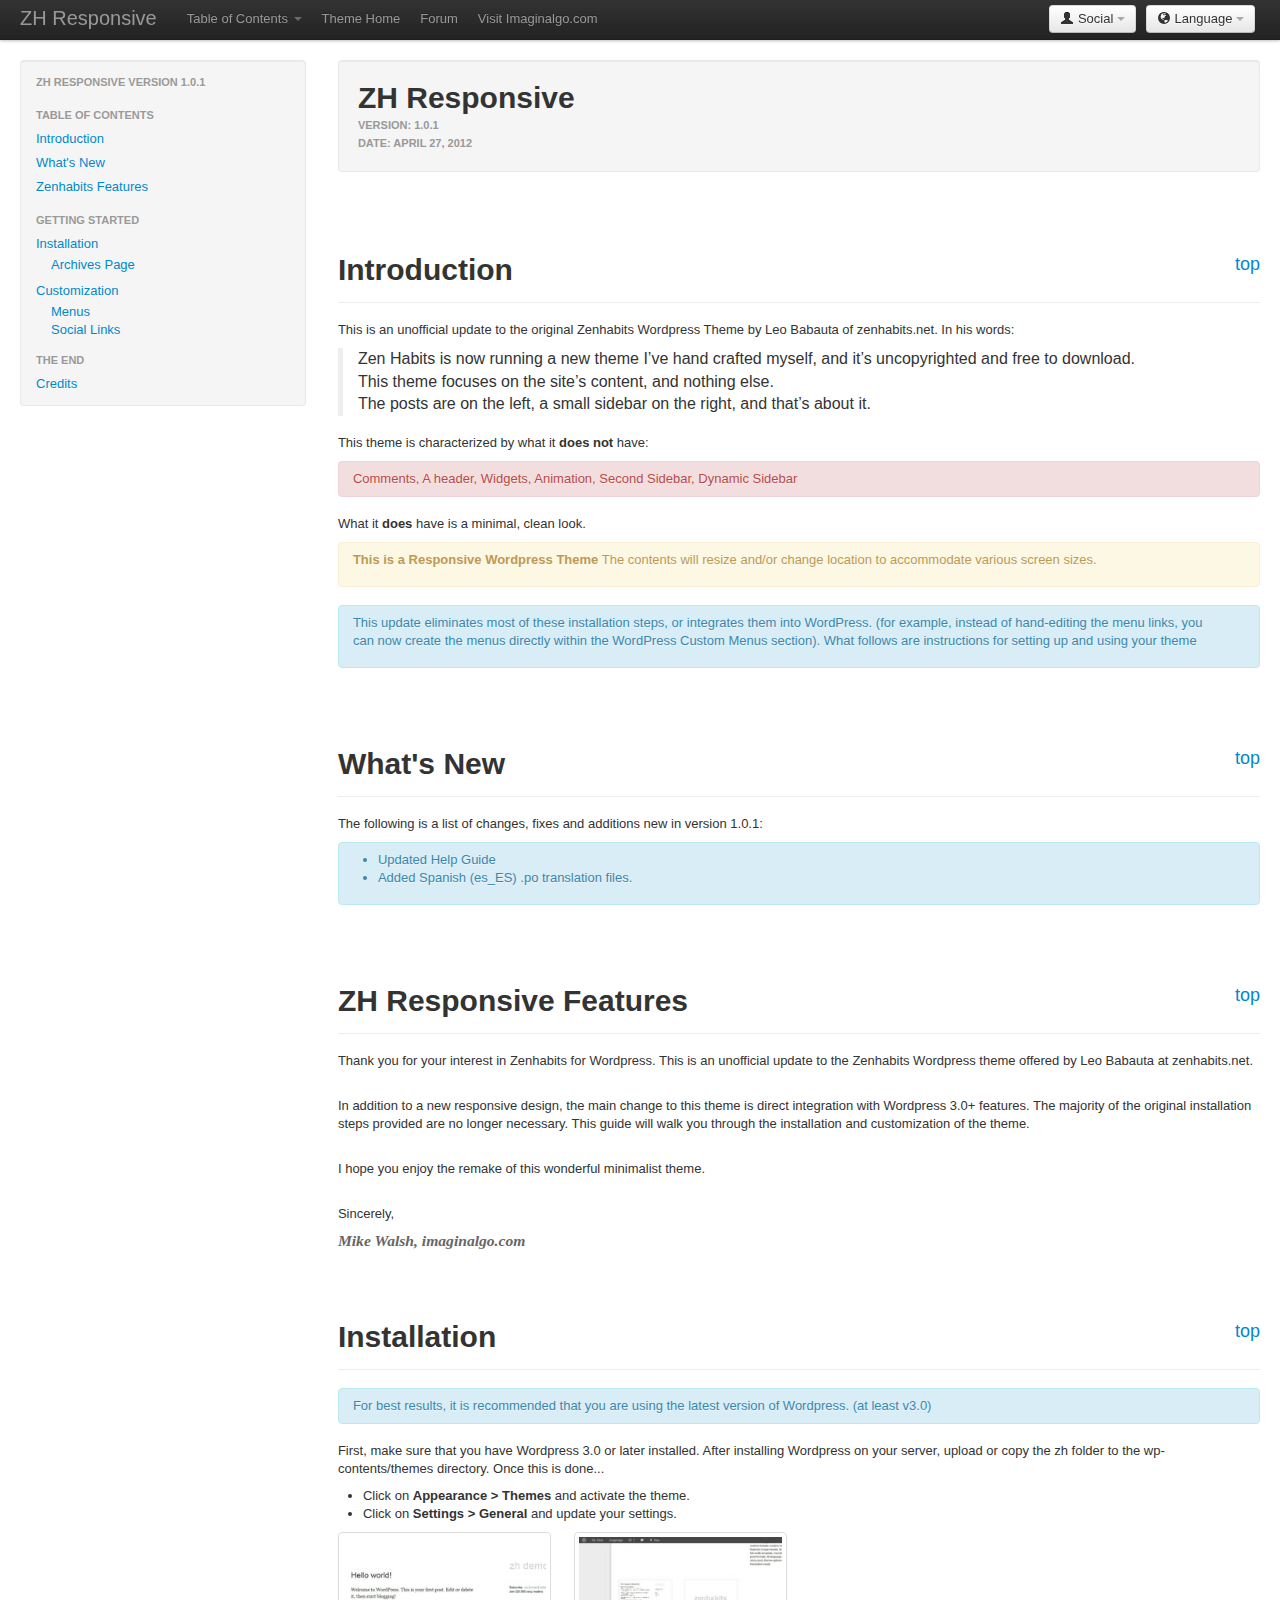
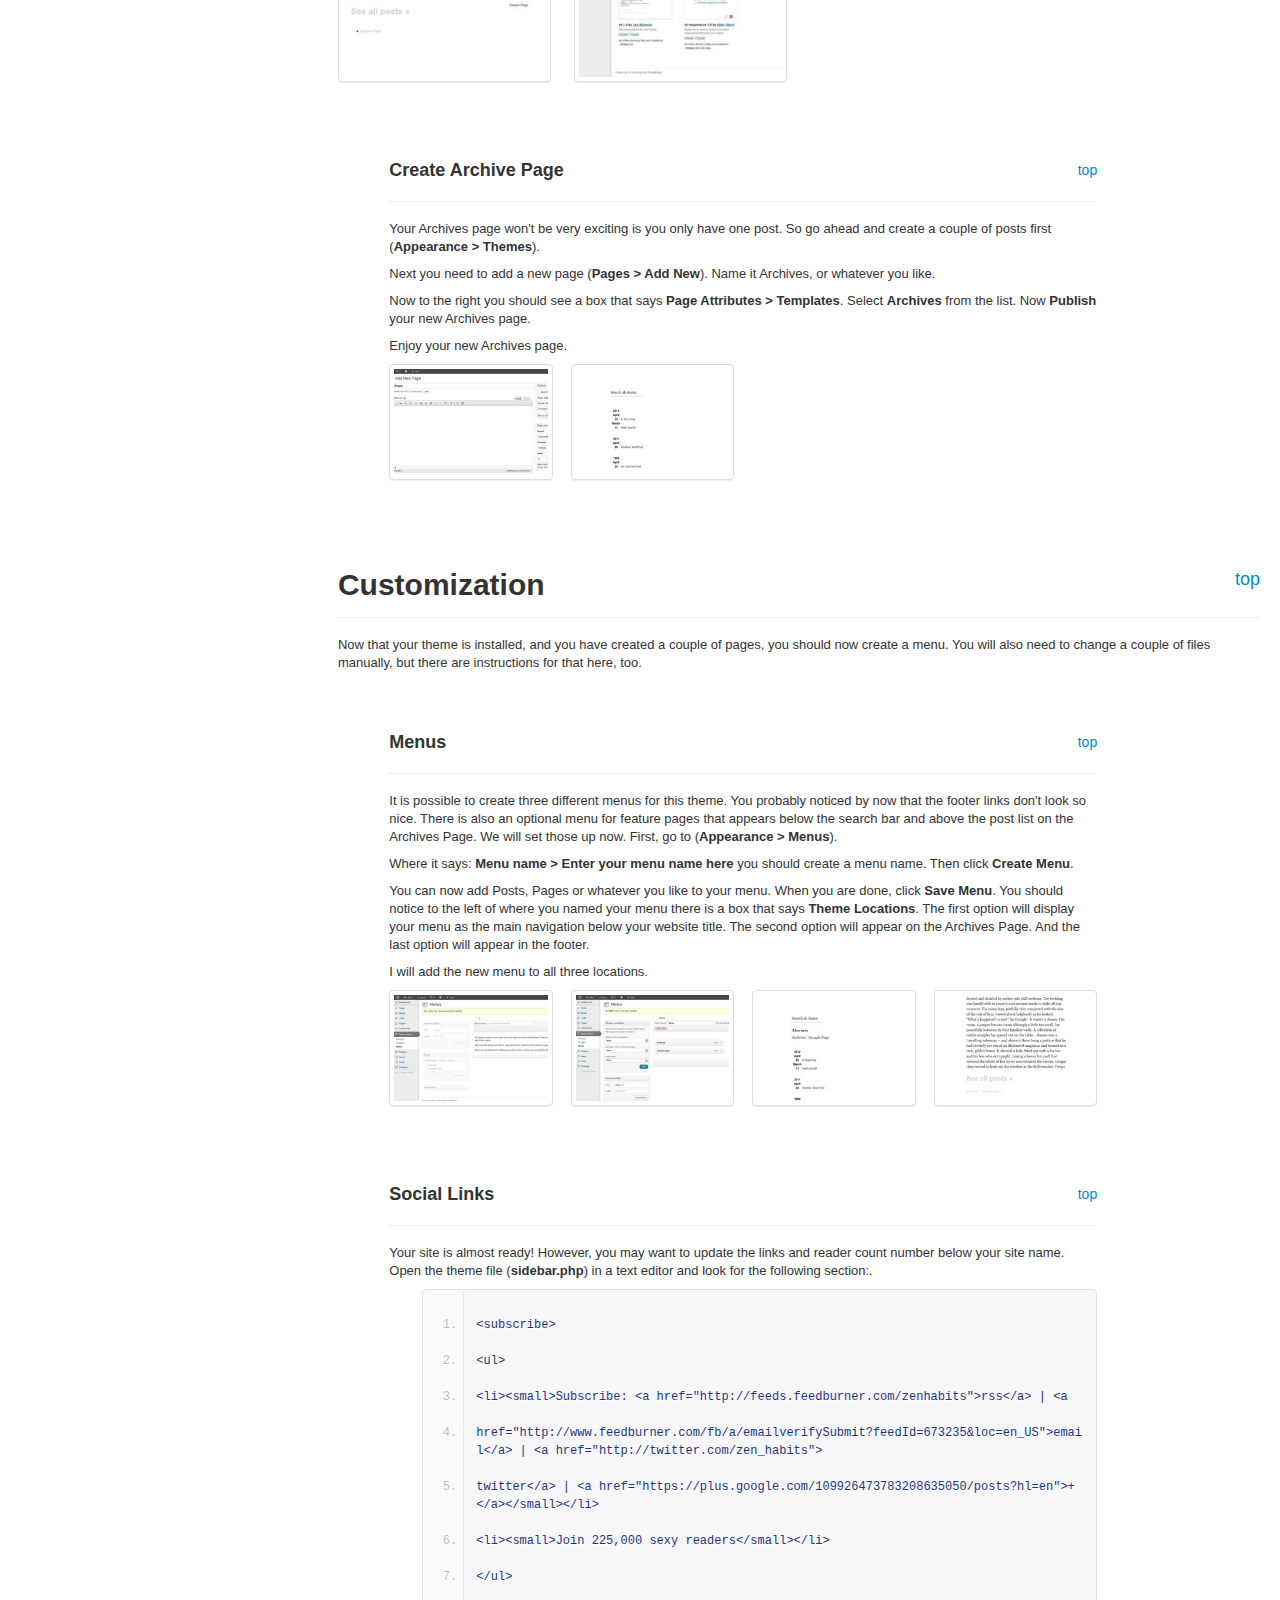
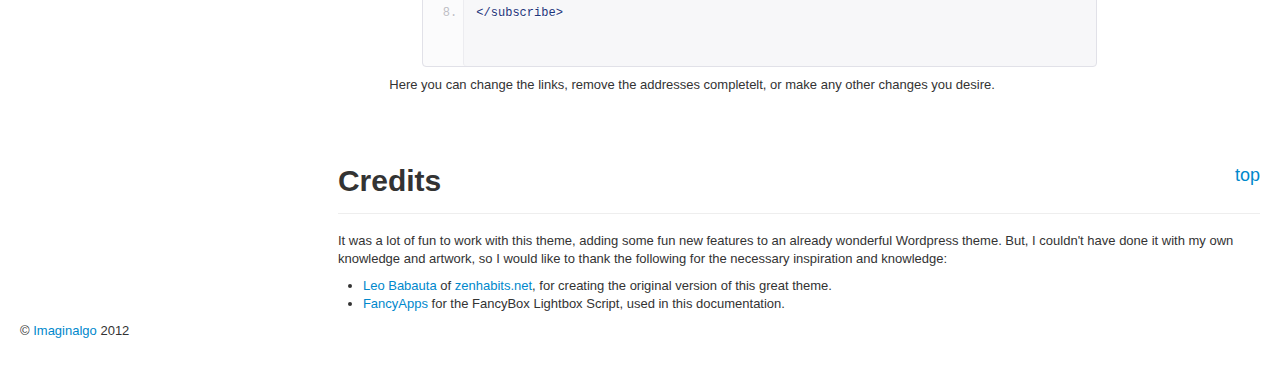
<file: help/en/index.html>
<!DOCTYPE html>
<html lang="en">
  <head>
    <meta charset="utf-8">
    <title>Documentation :: ZH Responsive Wordpress Theme</title>
    <meta name="viewport" content="width=device-width, initial-scale=1.0">
    <meta name="description" content="">
    <meta name="author" content="">

    <!-- Le styles -->
    <link href="assets/css/bootstrap.css" rel="stylesheet">
    <style type="text/css">
      body {
        padding-top: 60px;
        padding-bottom: 40px;
      }
      .sidebar-nav {
        padding: 9px 0;
      }
    </style>
    <link href="assets/css/bootstrap-responsive.css" rel="stylesheet">
    <link href="assets/js/google-code-prettify/prettify.css" rel="stylesheet">

    <!-- Le HTML5 shim, for IE6-8 support of HTML5 elements -->
    <!--[if lt IE 9]>
      <script src="http://html5shim.googlecode.com/svn/trunk/html5.js"></script>
    <![endif]-->

    <!-- Le fav and touch icons -->
    <link rel="shortcut icon" href="assets/ico/favicon.ico">
    <link rel="apple-touch-icon-precomposed" sizes="144x144" href="assets/ico/apple-touch-icon-144-precomposed.png">
    <link rel="apple-touch-icon-precomposed" sizes="114x114" href="assets/ico/apple-touch-icon-114-precomposed.png">
    <link rel="apple-touch-icon-precomposed" sizes="72x72" href="assets/ico/apple-touch-icon-72-precomposed.png">
    <link rel="apple-touch-icon-precomposed" href="assets/ico/apple-touch-icon-57-precomposed.png">
  </head>

  <body id="top">

    <div class="navbar navbar-fixed-top">
      <div class="navbar-inner">
        <div class="container-fluid">
          <a class="btn btn-navbar" data-toggle="collapse" data-target=".nav-collapse">
            <span class="icon-bar"></span>
            <span class="icon-bar"></span>
            <span class="icon-bar"></span>
          </a>
          <a class="brand" href="#">ZH Responsive</a>

          <div class="btn-group pull-right">          
            <a class="btn dropdown-toggle" data-toggle="dropdown" href="#">
              <i class="icon-globe"></i> Language
              <span class="caret"></span>
            </a>
            <ul class="dropdown-menu">
              <li><a href="#">English</a></li>
              <li><a href="../es/index.html">Español</a></li>
            </ul>
          </div>

          <div class="btn-group pull-right">
            <a class="btn dropdown-toggle" data-toggle="dropdown" href="#">
              <i class="icon-user"></i> Social
              <span class="caret"></span>
            </a>
            <ul class="dropdown-menu">
              <li><a href="https://www.facebook.com/pages/Imaginalgo/153230814714604" target="_blank">Facebook</a></li>
              <li><a href="http://www.twitter.com/imaginalgo" target="_blank">Twitter</a></li>
              <li><a href="#" target="_blank">Google+</a></li>              
            </ul>                  
          </div>

          <div class="nav-collapse">
            <ul class="nav">
              <li class="dropdown">
                 <a class="dropdown-toggle" data-toggle="dropdown" href="#">Table of Contents <b class="caret"></b></a>
                    <ul class="dropdown-menu">
                       <li><a href="#top">Return to Top</a></li>
                       <li class="nav-header">Table of Contents</li>
                       <li><a href="#intro">Introduction</a></li>
                       <li><a href="#new">What's New</a></li>
                       <li><a href="#features">Zenhabits Features</a></li>
                       <li class="nav-header">Getting Started</li>
                       <li><a href="#install">Installation</a>
                          <ul style="list-style-type:none;margin-left:15px;">
                             <li><a href="#archives">Archives Page</a></li>
                          </ul>
                       </li>
                       <li><a href="#custom">Customization</a>
                          <ul style="list-style-type:none;margin-left:15px;">
                             <li><a href="#menus">Menus</a></li>
                             <li><a href="#social">Social Links</a></li>
                          </ul>                      
                       </li>
                       <li class="nav-header">The End</li>
                       <li><a href="#credits">Credits</a></li>
                    </ul>
              </li>
              <li><a href="http://imaginalgo.com/en/portfolio-items/wordpress-zh-responsive-theme/" target="_blank">Theme Home</a></li>
              <li><a href="http://imaginalgo.com/en/forum/zh-responsive-theme/" target="_blank">Forum</a></li>
              <li><a href="http://www.imaginalgo.com/en" target="_blank">Visit Imaginalgo.com</a></li>
            </ul>              
          </div><!--/.nav-collapse -->
        </div>
      </div>
    </div>

    <div class="container-fluid">
      <div class="row-fluid">
        <div class="span3">
          <div class="well sidebar-nav">
            <ul class="nav nav-list">
              <li class="nav-header">ZH Responsive version 1.0.1</li>
              <li class="nav-header">Table of Contents</li>
                       <li><a href="#intro">Introduction</a></li>
                       <li><a href="#new">What's New</a></li>
                       <li><a href="#features">Zenhabits Features</a></li>
                       <li class="nav-header">Getting Started</li>
                       <li><a href="#install">Installation</a>
                          <ul style="list-style-type:none;margin-left:15px;margin-bottom:5px;">
                             <li><a href="#archives">Archives Page</a></li>
                          </ul>
                       </li>
                       <li><a href="#custom">Customization</a>
                          <ul style="list-style-type:none;margin-left:15px;margin-bottom:5px;">
                             <li><a href="#menus">Menus</a></li>
                             <li><a href="#social">Social Links</a></li>
                          </ul>                      
                       </li>
                       <li class="nav-header">The End</li>
                       <li><a href="#credits">Credits</a></li>
            </ul>
          </div><!--/.well -->
        </div><!--/span-->


<div class="span9">

<section>
     <div class="well">
         <h1>ZH Responsive</h1>
         <h6><strong>Version: 1.0.1</strong></h6>
         <h6><strong>Date: April 27, 2012</strong></h6>
     </div>
</section>

<section id="intro" style="padding-top:45px;">
<div class="page-header">
<h1>Introduction<small class="pull-right"><a href="#top">top</a></small></h1>
</div>
<p>
This is an unofficial update to the original Zenhabits Wordpress Theme by Leo Babauta of zenhabits.net. In his words:

<blockquote>
<p>Zen Habits is now running a new theme I’ve hand crafted myself, and it’s uncopyrighted and free to download.</p>

<p>This theme focuses on the site’s content, and nothing else.</p>

<p>The posts are on the left, a small sidebar on the right, and that’s about it.</p>
</blockquote>
</p>


   <p>This theme is characterized by what it <strong>does not</strong> have:</p>

<div class="alert alert-error">
Comments, A header, Widgets, Animation, Second Sidebar, Dynamic Sidebar 
</div>

   <p>What it <strong>does</strong> have is a minimal, clean look.</p>

    <div class="alert">
    <p><strong>This is a Responsive Wordpress Theme</strong> The contents will resize and/or change location to accommodate various screen sizes.</p>
    </div>

    <div class="alert alert-info">
    <p>This update eliminates most of these installation steps, or integrates them into WordPress. (for example, instead of hand-editing the menu links, you can now create the menus directly within the WordPress Custom Menus section). What follows are instructions for setting up and using your theme</p>
    </div>

</section>

<section id="new" style="padding-top:45px;">
<div class="page-header">
<h1>What's New<small class="pull-right"><a href="#top">top</a></small></h1>
</div>
<p>The following is a list of changes, fixes and additions new in version 1.0.1:</p>

<div class="alert alert-info">
   <ul>
      <li>Updated Help Guide</li>
      <li>Added Spanish (es_ES) .po translation files.</li>
   </ul>
</div>
</section>

<section id="features" style="padding-top:45px;">
<div class="page-header">
<h1>ZH Responsive Features<small class="pull-right"><a href="#top">top</a></small></h1>
</div>
<p>Thank you for your interest in Zenhabits for Wordpress. This is an unofficial update to the Zenhabits Wordpress theme offered by Leo Babauta at zenhabits.net.</p></br>
<p>In addition to a new responsive design, the main change to this theme is direct integration with Wordpress 3.0+ features. The majority of the original installation steps provided are no longer necessary. This guide will walk you through the installation and customization of the theme.</p></br>
<p>I hope you enjoy the remake of this wonderful minimalist theme.</p></br>
<p>Sincerely,</p>


<p class="signature">
<strong>Mike Walsh, imaginalgo.com</strong>
</p>
</section>

<section id="install" style="padding-top:45px;">
<div class="page-header">
<h1>Installation<small class="pull-right"><a href="#top">top</a></small></h1>
</div>
<div class="alert alert-info">
For best results, it is recommended that you are using the latest version of Wordpress. (at least v3.0)
</div>
<p>First, make sure that you have Wordpress 3.0 or later installed. After installing Wordpress on your server, upload or copy the zh folder to the wp-contents/themes directory. Once this is done...</p>
   <ul>
      <li>Click on <strong>Appearance > Themes</strong> and activate the theme.</li>
      <li>Click on <strong>Settings > General</strong> and update your settings.</li>
   </ul>

  <ul class="thumbnails">
    <li class="span3">
    <a rel="group1" href="assets/img/zh-full/default-settings.jpg" class="fancybox thumbnail">
    <img src="assets/img/zh-thumb/default-settings.jpg" alt="Activate Theme Screen">
    </a>
    </li>
    <li class="span3">
    <a rel="group1" href="assets/img/zh-full/activate-theme.jpg" class="fancybox thumbnail">
    <img src="assets/img/zh-thumb/activate-theme.jpg" alt="Activate Theme Screen">
    </a>
    </li>
  </ul>

</section>

<section id="archives" style="padding-top:30px;">
<div class="row">
<div class="span1"></div>
<div class="span9">

<div class="page-header">
<h3>Create Archive Page<small class="pull-right"><a href="#top">top</a></small></h3>
</div>
<p>Your Archives page won't be very exciting is you only have one post. So go ahead and create a couple of posts first (<strong>Appearance > Themes</strong>).</p>
<p>Next you need to add a new page (<strong>Pages > Add New</strong>). Name it Archives, or whatever you like.</p>
<p>Now to the right you should see a box that says <strong>Page Attributes > Templates</strong>. Select <strong>Archives</strong> from the list. Now <strong>Publish</strong> your new Archives page.</p>
<p>Enjoy your new Archives page.</p>

  <ul class="thumbnails">
    <li class="span3">
    <a rel="group2" href="assets/img/zh-full/archives-page.jpg" class="fancybox thumbnail">
    <img src="assets/img/zh-thumb/archives-page.jpg" alt="">
    </a>
    </li>
    <li class="span3">
    <a rel="group2" href="assets/img/zh-full/archives-page-live.jpg" class="fancybox thumbnail">
    <img src="assets/img/zh-thumb/archives-page-live.jpg" alt="">
    </a>
    </li>
  </ul>

</div>
</div>
</section>


<section id="custom" style="padding-top:45px;">
<div class="page-header">
<h1>Customization<small class="pull-right"><a href="#top">top</a></small></h1>
</div>
<p>Now that your theme is installed, and you have created a couple of pages, you should now create a menu. You will also need to change a couple of files manually, but there are instructions for that here, too.</p>


<section id="menus" style="padding-top:30px;">
<div class="row">
<div class="span1"></div>
<div class="span9">

<div class="page-header">
<h3>Menus<small class="pull-right"><a href="#top">top</a></small></h3>
</div>
<p>It is possible to create three different menus for this theme. You probably noticed by now that the footer links don't look so nice. There is also an optional menu for feature pages that appears below the search bar and above the post list on the Archives Page. We will set those up now. First, go to (<strong>Appearance > Menus</strong>).</p>
<p>Where it says: <strong>Menu name > Enter your menu name here</strong> you should create a menu name. Then click <strong>Create Menu</strong>.</p>
<p>You can now add Posts, Pages or whatever you like to your menu. When you are done, click <strong>Save Menu</strong>. You should notice to the left of where you named your menu there is a box that says <strong>Theme Locations</strong>. The first option will display your menu as the main navigation below your website title. The second option will appear on the Archives Page. And the last option will appear in the footer.</p>
<p>I will add the new menu to all three locations.</p>

  <ul class="thumbnails">
    <li class="span3">
    <a rel="group3" href="assets/img/zh-full/manus-page.jpg" class="fancybox thumbnail">
    <img src="assets/img/zh-thumb/manus-page.jpg" alt="">
    </a>
    </li>
   <li class="span3">
    <a rel="group3" href="assets/img/zh-full/menus-finished.jpg" class="fancybox thumbnail">
    <img src="assets/img/zh-thumb/menus-finished.jpg" alt="">
    </a>
    </li>
   <li class="span3">
    <a rel="group3" href="assets/img/zh-full/archives-menu.jpg" class="fancybox thumbnail">
    <img src="assets/img/zh-thumb/archives-menu.jpg" alt="">
    </a>
    </li>
   <li class="span3">
    <a rel="group3" href="assets/img/zh-full/footer-menu.jpg" class="fancybox thumbnail">
    <img src="assets/img/zh-thumb/footer-menu.jpg" alt="">
    </a>
    </li>
  </ul>

</div>
</div>
</section> 

<section id="social" style="padding-top:30px;">
<div class="row">
<div class="span1"></div>
<div class="span9">

<div class="page-header">
<h3>Social Links<small class="pull-right"><a href="#top">top</a></small></h3>
</div>
<p>Your site is almost ready! However, you may want to update the links and reader count number below your site name. Open the theme file (<strong>sidebar.php</strong>) in a text editor and look for the following section:.</p>


<div class="row">
<div class="span1">
</div>
<div class="span11">
<pre class="prettyprint linenums" style="margin-bottom: 9px;">
<ol class="prettify linenums">
<li class="L0"><span class="tag">&lt;subscribe&gt;</span></li>
<li class="L1"><span class="tag">&lt;ul&gt;</span></li>
<li class="L2"><span class="tag">&lt;li&gt;&lt;small&gt;Subscribe: &lt;a href="http://feeds.feedburner.com/zenhabits"&gt;rss&lt;/a&gt; | &lt;a</span></li>
<li class="L3"><span class="tag">href="http://www.feedburner.com/fb/a/emailverifySubmit?feedId=673235&loc=en_US"&gt;email&lt;/a&gt; | &lt;a href="http://twitter.com/zen_habits"&gt;</span></li>
<li class="L4"><span class="tag">twitter&lt;/a&gt; | &lt;a href="https://plus.google.com/109926473783208635050/posts?hl=en"&gt;+&lt;/a&gt;&lt;/small&gt;&lt;/li&gt;</span></li>
<li class="L5"><span class="tag">&lt;li&gt;&lt;small&gt;Join 225,000 sexy readers&lt;/small&gt;&lt;/li&gt;</span></li>
<li class="L6"><span class="tag">&lt;/ul&gt;</span></li>
<li class="L7"><span class="tag">&lt;/subscribe&gt;</span></li>
</ol>
</pre>

</div>
</div>



<p>Here you can change the links, remove the addresses completelt, or make any other changes you desire.</p>
</div></div>
</section> 

</section>

<section id="credits" style="padding-top:45px;">
<div class="page-header">
<h1>Credits<small class="pull-right"><a href="#top">top</a></small></h1>
</div>
<p>It was a lot of fun to work with this theme, adding some fun new features to an already wonderful Wordpress theme. But, I couldn't have done it with my own knowledge and artwork, so I would like to thank the following for the necessary inspiration and knowledge:</p>

<ul>
<li><a href="http://www.leobabauta.com" target="_blank">Leo Babauta</a> of <a href="http://www.zenhabits.net" target="_blank">zenhabits.net</a>, for creating the original version of this great theme.</li>
<li><a href="http://fancyapps.com/" target="_blank">FancyApps</a> for the FancyBox Lightbox Script, used in this documentation.</li>
</ul>

</section>

</div>
   
      <hr>

      <footer>
        <p>&copy; <a href="http://imaginalgo.com/en/" target="_blank">Imaginalgo</a> 2012</p>
      </footer>

    </div><!--/.fluid-container-->

    <!-- Le javascript
    ================================================== -->
    <!-- Placed at the end of the document so the pages load faster -->
    <script src="assets/js/jquery.js"></script>
    <script src="assets/js/google-code-prettify/prettify.js"></script>
    <script src="assets/js/bootstrap-transition.js"></script>
    <script src="assets/js/bootstrap-alert.js"></script>
    <script src="assets/js/bootstrap-modal.js"></script>
    <script src="assets/js/bootstrap-dropdown.js"></script>
    <script src="assets/js/bootstrap-scrollspy.js"></script>
    <script src="assets/js/bootstrap-tab.js"></script>
    <script src="assets/js/bootstrap-tooltip.js"></script>
    <script src="assets/js/bootstrap-popover.js"></script>
    <script src="assets/js/bootstrap-button.js"></script>
    <script src="assets/js/bootstrap-collapse.js"></script>
    <script src="assets/js/bootstrap-carousel.js"></script>
    <script src="assets/js/bootstrap-typeahead.js"></script>
    <!-- Add mousewheel plugin (this is optional) -->
    <script type="text/javascript" src="assets/js/fancybox/lib/jquery.mousewheel-3.0.6.pack.js"></script>

    <!-- Add fancyBox -->
    <link rel="stylesheet" href="assets/js/fancybox/source/jquery.fancybox.css?v=2.0.6" type="text/css" media="screen" />
    <script type="text/javascript" src="assets/js/fancybox/source/jquery.fancybox.pack.js?v=2.0.6"></script>
    <script type="text/javascript">
	$(document).ready(function() {
		$(".fancybox").fancybox();
	});
    </script>
  </body>
</html>
</file>
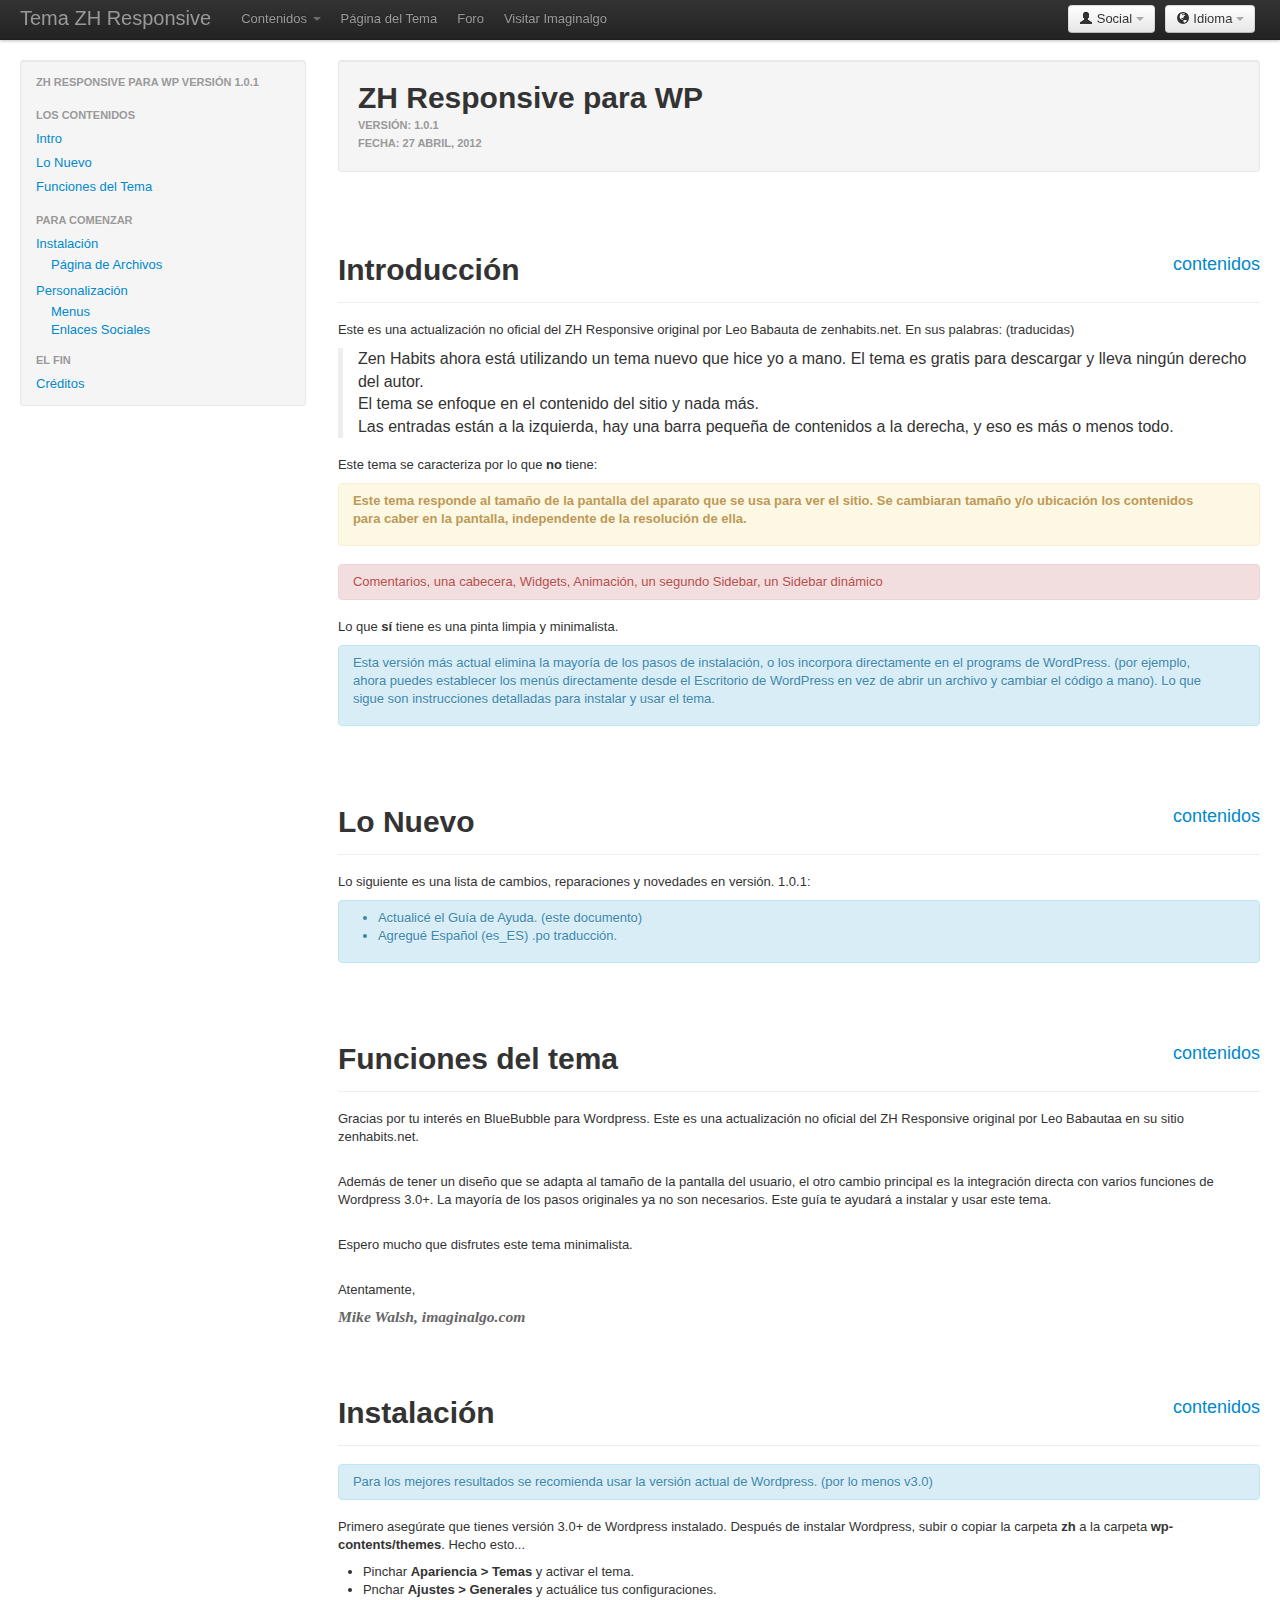
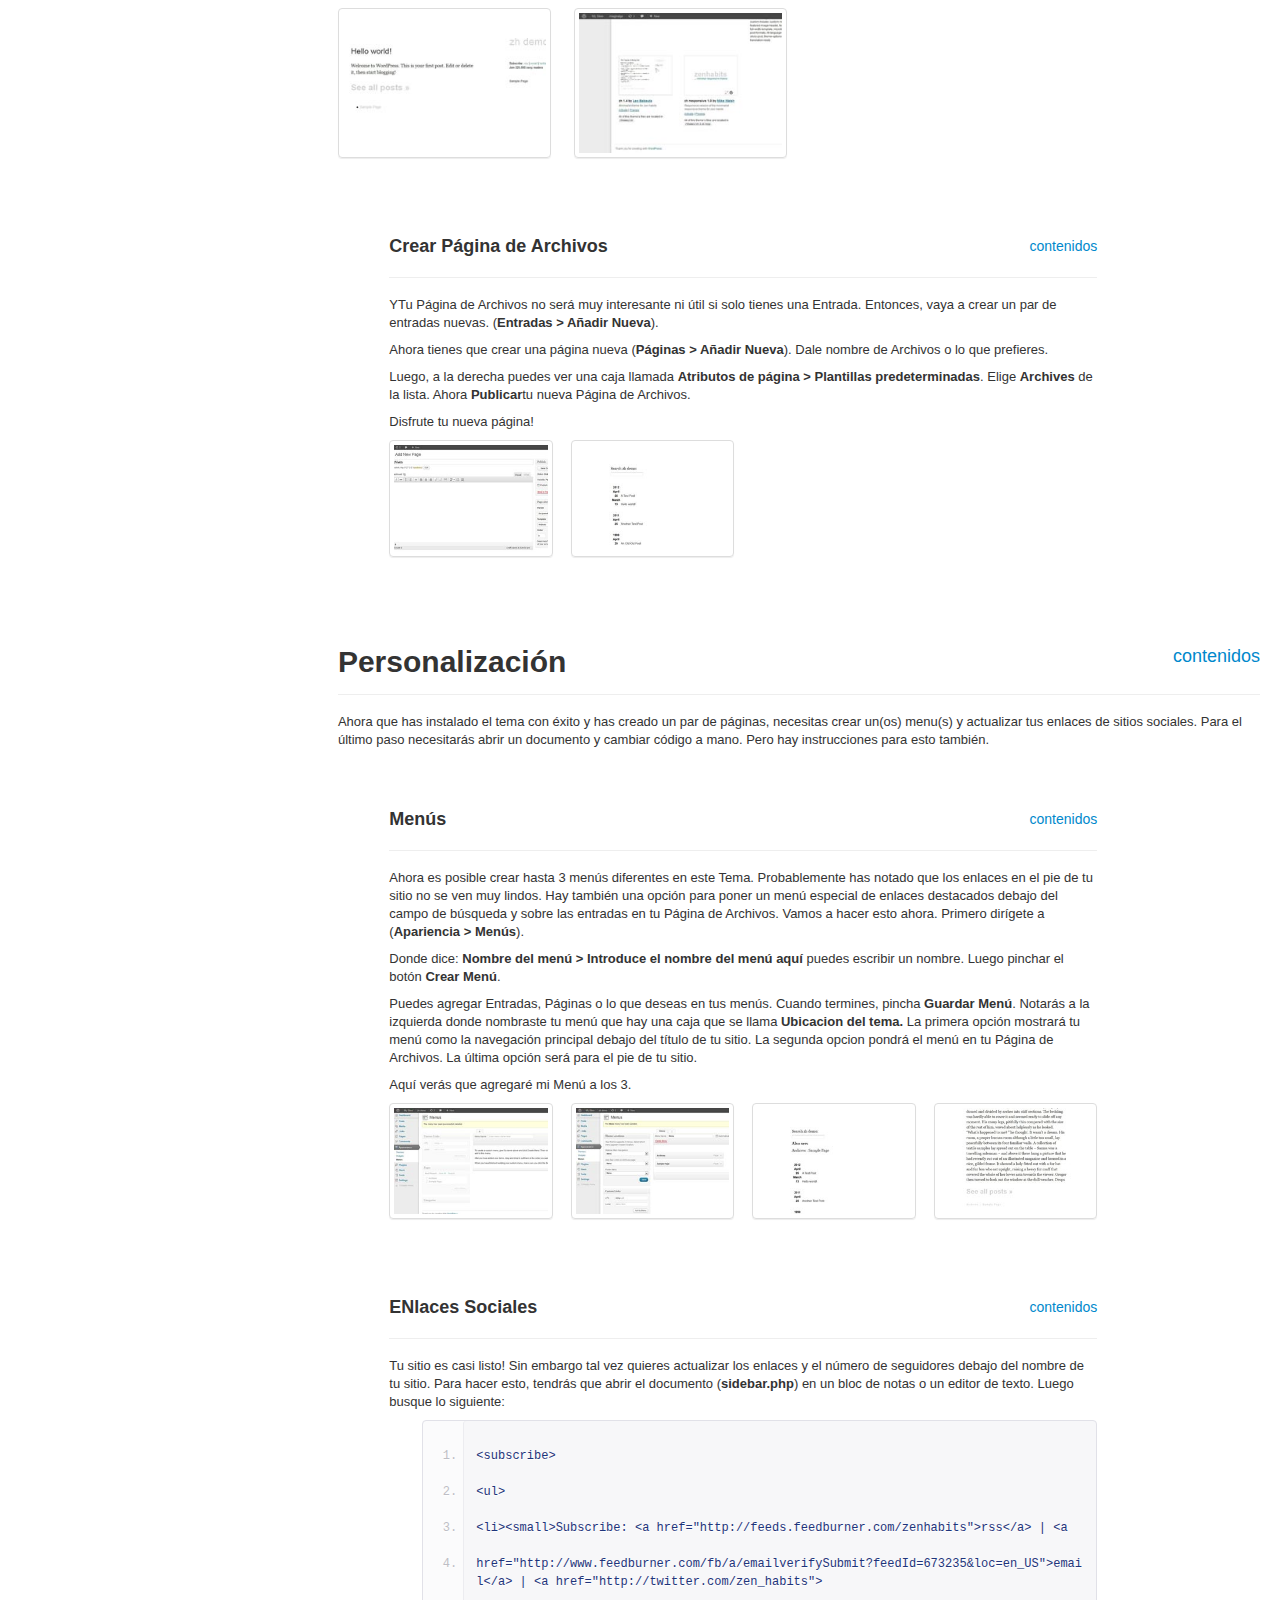
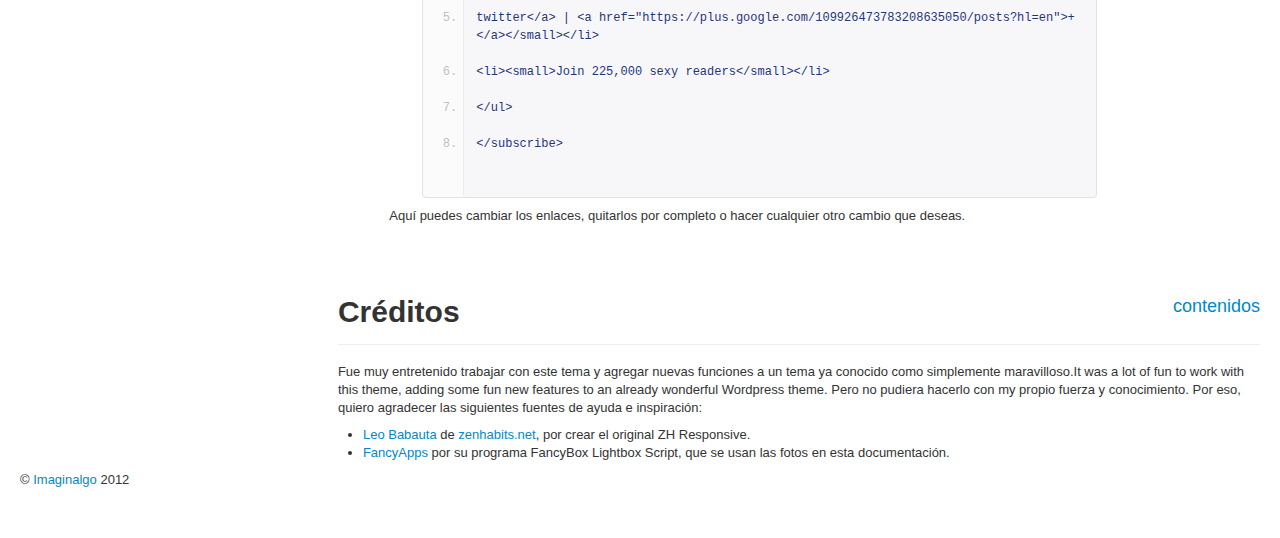
<file: help/es/index.html>
<!DOCTYPE html>
<html lang="es">
  <head>
    <meta charset="utf-8">
    <title>Documentación :: ZH Responsive para Wordpress</title>
    <meta name="viewport" content="width=device-width, initial-scale=1.0">
    <meta name="description" content="">
    <meta name="author" content="">

    <!-- Le styles -->
    <link href="assets/css/bootstrap.css" rel="stylesheet">
    <style type="text/css">
      body {
        padding-top: 60px;
        padding-bottom: 40px;
      }
      .sidebar-nav {
        padding: 9px 0;
      }
    </style>
    <link href="assets/css/bootstrap-responsive.css" rel="stylesheet">
    <link href="assets/js/google-code-prettify/prettify.css" rel="stylesheet">

    <!-- Le HTML5 shim, for IE6-8 support of HTML5 elements -->
    <!--[if lt IE 9]>
      <script src="http://html5shim.googlecode.com/svn/trunk/html5.js"></script>
    <![endif]-->

    <!-- Le fav and touch icons -->
    <link rel="shortcut icon" href="assets/ico/favicon.ico">
    <link rel="apple-touch-icon-precomposed" sizes="144x144" href="assets/ico/apple-touch-icon-144-precomposed.png">
    <link rel="apple-touch-icon-precomposed" sizes="114x114" href="assets/ico/apple-touch-icon-114-precomposed.png">
    <link rel="apple-touch-icon-precomposed" sizes="72x72" href="assets/ico/apple-touch-icon-72-precomposed.png">
    <link rel="apple-touch-icon-precomposed" href="assets/ico/apple-touch-icon-57-precomposed.png">
  </head>

  <body id="top">

    <div class="navbar navbar-fixed-top">
      <div class="navbar-inner">
        <div class="container-fluid">
          <a class="btn btn-navbar" data-toggle="collapse" data-target=".nav-collapse">
            <span class="icon-bar"></span>
            <span class="icon-bar"></span>
            <span class="icon-bar"></span>
          </a>
          <a class="brand" href="#">Tema ZH Responsive</a>

          <div class="btn-group pull-right">          
            <a class="btn dropdown-toggle" data-toggle="dropdown" href="#">
              <i class="icon-globe"></i> Idioma
              <span class="caret"></span>
            </a>
            <ul class="dropdown-menu">
              <li><a href="../en/index.html">English</a></li>
              <li><a href="#">Español</a></li>
            </ul>
          </div>

          <div class="btn-group pull-right">
            <a class="btn dropdown-toggle" data-toggle="dropdown" href="#">
              <i class="icon-user"></i> Social
              <span class="caret"></span>
            </a>
            <ul class="dropdown-menu">
              <li><a href="https://www.facebook.com/pages/Imaginalgo/153230814714604" target="_blank">Facebook</a></li>
              <li><a href="http://www.twitter.com/imaginalgo" target="_blank">Twitter</a></li>
              <li><a href="#" target="_blank">Google+</a></li>              
            </ul>                  
          </div>

          <div class="nav-collapse">
            <ul class="nav">
              <li class="dropdown">
                 <a class="dropdown-toggle" data-toggle="dropdown" href="#">Contenidos <b class="caret"></b></a>
                    <ul class="dropdown-menu">
                       <li><a href="#top">Volver al principio</a></li>
                       <li class="nav-header">Los Contenidos</li>
                       <li><a href="#intro">Intro</a></li>
                       <li><a href="#new">Lo Nuevo</a></li>
                       <li><a href="#features">Funciones del Tema</a></li>
                       <li class="nav-header">Para Comenzar</li>
                       <li><a href="#install">Instalación</a></li>
                          <ul style="list-style-type:none;margin-left:15px;">
                             <li><a href="#archives">Página de Archivos</a></li>
                          </ul>
                       </li>
                       <li><a href="#custom">Personalización</a>
                          <ul style="list-style-type:none;margin-left:15px;">
                             <li><a href="#menus">Menus</a></li>
                             <li><a href="#social">Enlaces Sociales</a></li>
                          </ul>                      
                       </li>
                       <li class="nav-header">El Fin</li>
                       <li><a href="#credits">Créditos</a></li>
                     </ul>
              </li>
              <li><a href="http://imaginalgo.com/proyectos/tema-wp-zh-responsive/" target="_blank">Página del Tema</a></li>
              <li><a href="http://imaginalgo.com/en/forum/zh-responsive-theme/" target="_blank">Foro</a></li>
              <li><a href="http://www.imaginalgo.com/" target="_blank">Visitar Imaginalgo</a></li>
            </ul>              
          </div><!--/.nav-collapse -->
        </div>
      </div>
    </div>

    <div class="container-fluid">
      <div class="row-fluid">
        <div class="span3">
          <div class="well sidebar-nav">
            <ul class="nav nav-list">
              <li class="nav-header">ZH Responsive para WP versión 1.0.1</li>
 
                       <li class="nav-header">Los Contenidos</li>
                       <li><a href="#intro">Intro</a></li>
                       <li><a href="#new">Lo Nuevo</a></li>
                       <li><a href="#features">Funciones del Tema</a></li>
                       <li class="nav-header">Para Comenzar</li>
                       <li><a href="#install">Instalación</a></li>
                          <ul style="list-style-type:none;margin-left:15px;margin-bottom:5px;">
                             <li><a href="#archives">Página de Archivos</a></li>
                          </ul>
                       </li>
                       <li><a href="#custom">Personalización</a>
                          <ul style="list-style-type:none;margin-left:15px;margin-bottom:5px;">
                             <li><a href="#menus">Menus</a></li>
                             <li><a href="#social">Enlaces Sociales</a></li>
                          </ul>                      
                       </li>
                       <li class="nav-header">El Fin</li>
                       <li><a href="#credits">Créditos</a></li>
            </ul>
          </div><!--/.well -->
        </div><!--/span-->


<div class="span9">

<section>
     <div class="well">
         <h1>ZH Responsive para WP</h1>
         <h6><strong>Versión: 1.0.1</strong></h6>
         <h6><strong>Fecha: 27 abril, 2012</strong></h6>
     </div>
</section>

<section id="intro" style="padding-top:45px;">
<div class="page-header">
<h1>Introducción<small class="pull-right"><a href="#top">contenidos</a></small></h1>
</div>
<p>
Este es una actualización no oficial del ZH Responsive original por Leo Babauta de zenhabits.net. En sus palabras: (traducidas)

<blockquote>
<p>Zen Habits ahora está utilizando un tema nuevo que hice yo a mano. El tema es gratis para descargar y lleva ningún derecho del autor.</p>

<p>El tema se enfoque en el contenido del sitio y nada más.</p>

<p>Las entradas están a la izquierda, hay una barra pequeña de contenidos a la derecha, y eso es más o menos todo.</p>
</blockquote>
</p>


   <p>Este tema se caracteriza por lo que <strong>no</strong> tiene:</p>

    <div class="alert">
    <p><strong>Este tema responde al tamaño de la pantalla del aparato que se usa para ver el sitio. Se cambiaran tamaño y/o ubicación los contenidos para caber en la pantalla, independente de la resolución de ella.</strong></p>
    </div>


<div class="alert alert-error">
Comentarios, una cabecera,  Widgets, Animación, un segundo Sidebar, un Sidebar dinámico
</div>

   <p>Lo que <strong>sí</strong> tiene es una pinta limpia y minimalista.</p>

    <div class="alert alert-info">
    <p>Esta versión más actual elimina la mayoría de los pasos de instalación, o los incorpora directamente en el programs de WordPress. (por ejemplo,   ahora puedes establecer los menús directamente desde el Escritorio de   WordPress en vez de abrir un archivo y cambiar el código a mano). Lo que sigue son instrucciones detalladas para instalar y usar el tema.</p>
    </div>

</section>

<section id="new" style="padding-top:45px;">
<div class="page-header">
<h1>Lo Nuevo<small class="pull-right"><a href="#top">contenidos</a></small></h1>
</div>
<p>Lo siguiente es una lista de cambios, reparaciones y novedades  en versión. 1.0.1:</p>

<div class="alert alert-info">
   <ul>
      <li>Actualicé el Guía de Ayuda. (este documento)</li>
      <li>Agregué Español (es_ES) .po traducción.</li>
   </ul>
</div>
</section>

<section id="features" style="padding-top:45px;">
<div class="page-header">
<h1>Funciones del tema<small class="pull-right"><a href="#top">contenidos</a></small></h1>
</div>
<p>Gracias por tu interés en BlueBubble para Wordpress. Este es una actualización no oficial del ZH Responsive original por Leo Babautaa en su sitio zenhabits.net.</p></br>
<p>Además de tener un diseño que se adapta al tamaño de la pantalla del usuario, el otro cambio principal es la integración directa con varios funciones de Wordpress 3.0+. La mayoría de los pasos originales ya no son necesarios. Este guía te ayudará a instalar y usar este tema.</p></br>
<p>Espero mucho que disfrutes este tema minimalista.</p></br>
<p>Atentamente,</p>


<p class="signature">
<strong>Mike Walsh, imaginalgo.com</strong>
</p>
</section>

<section id="install" style="padding-top:45px;">
<div class="page-header">
<h1>Instalación<small class="pull-right"><a href="#top">contenidos</a></small></h1>
</div>
<div class="alert alert-info">
Para los mejores resultados se recomienda usar la versión actual de Wordpress. (por lo menos v3.0)
</div>
<p>Primero asegúrate que tienes versión 3.0+ de Wordpress instalado. Después de instalar Wordpress, subir o copiar la carpeta <strong>zh</strong> a la carpeta <strong>wp-contents/themes</strong>. Hecho esto...</p>
   <ul>
      <li>Pinchar <strong>Apariencia > Temas</strong> y activar el tema.</li>
      <li>Pnchar <strong>Ajustes > Generales</strong> y actuálice tus configuraciones.</li>
   </ul>

  <ul class="thumbnails">
    <li class="span3">
    <a rel="group1" href="assets/img/zh-full/default-settings.jpg" class="fancybox thumbnail">
    <img src="assets/img/zh-thumb/default-settings.jpg" alt="Activate Theme Screen">
    </a>
    </li>
    <li class="span3">
    <a rel="group1" href="assets/img/zh-full/activate-theme.jpg" class="fancybox thumbnail">
    <img src="assets/img/zh-thumb/activate-theme.jpg" alt="Activate Theme Screen">
    </a>
    </li>
  </ul>

</section>

<section id="archives" style="padding-top:30px;">
<div class="row">
<div class="span1"></div>
<div class="span9">

<div class="page-header">
<h3>Crear Página de Archivos<small class="pull-right"><a href="#top">contenidos</a></small></h3>
</div>
<p>YTu Página de Archivos no será muy interesante ni útil si solo tienes una Entrada. Entonces, vaya a  crear un par de entradas nuevas. (<strong>Entradas > Añadir Nueva</strong>).</p>
<p>Ahora tienes que crear una página nueva (<strong>Páginas > Añadir Nueva</strong>). Dale nombre de Archivos o lo que prefieres.</p>
<p>Luego, a la derecha puedes ver una caja llamada <strong>Atributos de página > Plantillas predeterminadas</strong>. Elige <strong>Archives</strong> de la lista. Ahora <strong>Publicar</strong>tu nueva Página de Archivos.</p>
<p>Disfrute tu nueva página!</p>

  <ul class="thumbnails">
    <li class="span3">
    <a rel="group2" href="assets/img/zh-full/archives-page.jpg" class="fancybox thumbnail">
    <img src="assets/img/zh-thumb/archives-page.jpg" alt="">
    </a>
    </li>
    <li class="span3">
    <a rel="group2" href="assets/img/zh-full/archives-page-live.jpg" class="fancybox thumbnail">
    <img src="assets/img/zh-thumb/archives-page-live.jpg" alt="">
    </a>
    </li>
  </ul>

</div>
</div>
</section>


<section id="custom" style="padding-top:45px;">
<div class="page-header">
<h1>Personalización<small class="pull-right"><a href="#top">contenidos</a></small></h1>
</div>
<p>Ahora que has instalado el tema con éxito y has creado un par de páginas, necesitas crear un(os) menu(s) y actualizar tus enlaces de sitios sociales. Para el último paso necesitarás abrir un documento y cambiar código a mano. Pero hay instrucciones para esto también.</p>


<section id="menus" style="padding-top:30px;">
<div class="row">
<div class="span1"></div>
<div class="span9">

<div class="page-header">
<h3>Menús<small class="pull-right"><a href="#top">contenidos</a></small></h3>
</div>
<p>Ahora es posible crear hasta 3 menús diferentes en este Tema. Probablemente has notado que los enlaces en el pie de tu sitio no se ven muy lindos. Hay también una opción para poner un menú especial de enlaces destacados debajo del campo de búsqueda y sobre las entradas en tu Página de Archivos. Vamos a hacer esto ahora. Primero dirígete a (<strong>Apariencia > Menús</strong>).</p>
<p>Donde dice: <strong>Nombre del menú > Introduce el nombre del menú aquí</strong> puedes escribir un nombre. Luego pinchar el botón <strong>Crear Menú</strong>.</p>
<p>Puedes agregar Entradas, Páginas o lo que deseas en tus menús. Cuando termines, pincha <strong>Guardar Menú</strong>. Notarás a la izquierda donde nombraste tu menú que hay una caja que se llama <strong>Ubicacion del tema.</strong> La primera opción mostrará tu menú como la navegación principal debajo del título de tu sitio. La segunda opcion pondrá el menú en tu Página de Archivos. La última opción será para el pie de tu sitio.</p>
<p>Aquí verás que agregaré mi Menú a los 3.</p>

  <ul class="thumbnails">
    <li class="span3">
    <a rel="group3" href="assets/img/zh-full/manus-page.jpg" class="fancybox thumbnail">
    <img src="assets/img/zh-thumb/manus-page.jpg" alt="">
    </a>
    </li>
   <li class="span3">
    <a rel="group3" href="assets/img/zh-full/menus-finished.jpg" class="fancybox thumbnail">
    <img src="assets/img/zh-thumb/menus-finished.jpg" alt="">
    </a>
    </li>
   <li class="span3">
    <a rel="group3" href="assets/img/zh-full/archives-menu.jpg" class="fancybox thumbnail">
    <img src="assets/img/zh-thumb/archives-menu.jpg" alt="">
    </a>
    </li>
   <li class="span3">
    <a rel="group3" href="assets/img/zh-full/footer-menu.jpg" class="fancybox thumbnail">
    <img src="assets/img/zh-thumb/footer-menu.jpg" alt="">
    </a>
    </li>
  </ul>

</div>
</div>
</section> 

<section id="social" style="padding-top:30px;">
<div class="row">
<div class="span1"></div>
<div class="span9">

<div class="page-header">
<h3>ENlaces Sociales<small class="pull-right"><a href="#top">contenidos</a></small></h3>
</div>
<p>Tu sitio es casi listo! Sin embargo tal vez quieres actualizar los enlaces y el número de seguidores debajo del nombre de tu sitio. Para hacer esto, tendrás que abrir el documento (<strong>sidebar.php</strong>) en un bloc de notas o un editor de texto. Luego busque lo siguiente:</p>


<div class="row">
<div class="span1">
</div>
<div class="span11">
<pre class="prettyprint linenums" style="margin-bottom: 9px;">
<ol class="prettify linenums">
<li class="L0"><span class="tag">&lt;subscribe&gt;</span></li>
<li class="L1"><span class="tag">&lt;ul&gt;</span></li>
<li class="L2"><span class="tag">&lt;li&gt;&lt;small&gt;Subscribe: &lt;a href="http://feeds.feedburner.com/zenhabits"&gt;rss&lt;/a&gt; | &lt;a</span></li>
<li class="L3"><span class="tag">href="http://www.feedburner.com/fb/a/emailverifySubmit?feedId=673235&loc=en_US"&gt;email&lt;/a&gt; | &lt;a href="http://twitter.com/zen_habits"&gt;</span></li>
<li class="L4"><span class="tag">twitter&lt;/a&gt; | &lt;a href="https://plus.google.com/109926473783208635050/posts?hl=en"&gt;+&lt;/a&gt;&lt;/small&gt;&lt;/li&gt;</span></li>
<li class="L5"><span class="tag">&lt;li&gt;&lt;small&gt;Join 225,000 sexy readers&lt;/small&gt;&lt;/li&gt;</span></li>
<li class="L6"><span class="tag">&lt;/ul&gt;</span></li>
<li class="L7"><span class="tag">&lt;/subscribe&gt;</span></li>
</ol>
</pre>

</div>
</div>



<p>Aquí puedes cambiar los enlaces, quitarlos por completo o hacer cualquier otro cambio que deseas.</p>
</div></div>
</section> 

</section>

<section id="credits" style="padding-top:45px;">
<div class="page-header">
<h1>Créditos<small class="pull-right"><a href="#top">contenidos</a></small></h1>
</div>
<p>Fue muy entretenido trabajar con este tema y agregar nuevas funciones a un tema ya conocido como simplemente maravilloso.It was a lot of fun to work with this theme, adding some fun new features to an already wonderful Wordpress theme. Pero no pudiera hacerlo con my propio fuerza y conocimiento. Por eso, quiero agradecer las siguientes fuentes de ayuda e inspiración:</p>

<ul>
<li><a href="http://www.leobabauta.com" target="_blank">Leo Babauta</a> de <a href="http://www.zenhabits.net" target="_blank">zenhabits.net</a>, por crear el original ZH Responsive.</li>
<li><a href="http://fancyapps.com/" target="_blank">FancyApps</a> por su programa FancyBox Lightbox Script, que se usan las fotos en esta documentación.</li>
</ul>

</section>

</div>
   
      <hr>

      <footer>
        <p>&copy; <a href="http://imaginalgo.com/" target="_blank">Imaginalgo</a> 2012</p>
      </footer>

    </div><!--/.fluid-container-->

    <!-- Le javascript
    ================================================== -->
    <!-- Placed at the end of the document so the pages load faster -->
    <script src="assets/js/jquery.js"></script>
    <script src="assets/js/google-code-prettify/prettify.js"></script>
    <script src="assets/js/bootstrap-transition.js"></script>
    <script src="assets/js/bootstrap-alert.js"></script>
    <script src="assets/js/bootstrap-modal.js"></script>
    <script src="assets/js/bootstrap-dropdown.js"></script>
    <script src="assets/js/bootstrap-scrollspy.js"></script>
    <script src="assets/js/bootstrap-tab.js"></script>
    <script src="assets/js/bootstrap-tooltip.js"></script>
    <script src="assets/js/bootstrap-popover.js"></script>
    <script src="assets/js/bootstrap-button.js"></script>
    <script src="assets/js/bootstrap-collapse.js"></script>
    <script src="assets/js/bootstrap-carousel.js"></script>
    <script src="assets/js/bootstrap-typeahead.js"></script>
    <!-- Add mousewheel plugin (this is optional) -->
    <script type="text/javascript" src="assets/js/fancybox/lib/jquery.mousewheel-3.0.6.pack.js"></script>

    <!-- Add fancyBox -->
    <link rel="stylesheet" href="assets/js/fancybox/source/jquery.fancybox.css?v=2.0.6" type="text/css" media="screen" />
    <script type="text/javascript" src="assets/js/fancybox/source/jquery.fancybox.pack.js?v=2.0.6"></script>
    <script type="text/javascript">
	$(document).ready(function() {
		$(".fancybox").fancybox();
	});
    </script>
  </body>
</html>
</file>
<file: help/en/assets/js/google-code-prettify/prettify.css>
.com { color: #93a1a1; }
.lit { color: #195f91; }
.pun, .opn, .clo { color: #93a1a1; }
.fun { color: #dc322f; }
.str, .atv { color: #D14; }
.kwd, .linenums .tag { color: #1e347b; }
.typ, .atn, .dec, .var { color: teal; }
.pln { color: #48484c; }

.prettyprint {
  padding: 8px;
  background-color: #f7f7f9;
  border: 1px solid #e1e1e8;
}
.prettyprint.linenums {
  -webkit-box-shadow: inset 40px 0 0 #fbfbfc, inset 41px 0 0 #ececf0;
     -moz-box-shadow: inset 40px 0 0 #fbfbfc, inset 41px 0 0 #ececf0;
          box-shadow: inset 40px 0 0 #fbfbfc, inset 41px 0 0 #ececf0;
}

/* Specify class=linenums on a pre to get line numbering */
ol.linenums {
  margin: 0 0 0 33px; /* IE indents via margin-left */
} 
ol.linenums li {
  padding-left: 12px;
  color: #bebec5;
  line-height: 18px;
  text-shadow: 0 1px 0 #fff;
}
</file>
<file: help/es/assets/js/google-code-prettify/prettify.css>
.com { color: #93a1a1; }
.lit { color: #195f91; }
.pun, .opn, .clo { color: #93a1a1; }
.fun { color: #dc322f; }
.str, .atv { color: #D14; }
.kwd, .linenums .tag { color: #1e347b; }
.typ, .atn, .dec, .var { color: teal; }
.pln { color: #48484c; }

.prettyprint {
  padding: 8px;
  background-color: #f7f7f9;
  border: 1px solid #e1e1e8;
}
.prettyprint.linenums {
  -webkit-box-shadow: inset 40px 0 0 #fbfbfc, inset 41px 0 0 #ececf0;
     -moz-box-shadow: inset 40px 0 0 #fbfbfc, inset 41px 0 0 #ececf0;
          box-shadow: inset 40px 0 0 #fbfbfc, inset 41px 0 0 #ececf0;
}

/* Specify class=linenums on a pre to get line numbering */
ol.linenums {
  margin: 0 0 0 33px; /* IE indents via margin-left */
} 
ol.linenums li {
  padding-left: 12px;
  color: #bebec5;
  line-height: 18px;
  text-shadow: 0 1px 0 #fff;
}
</file>
